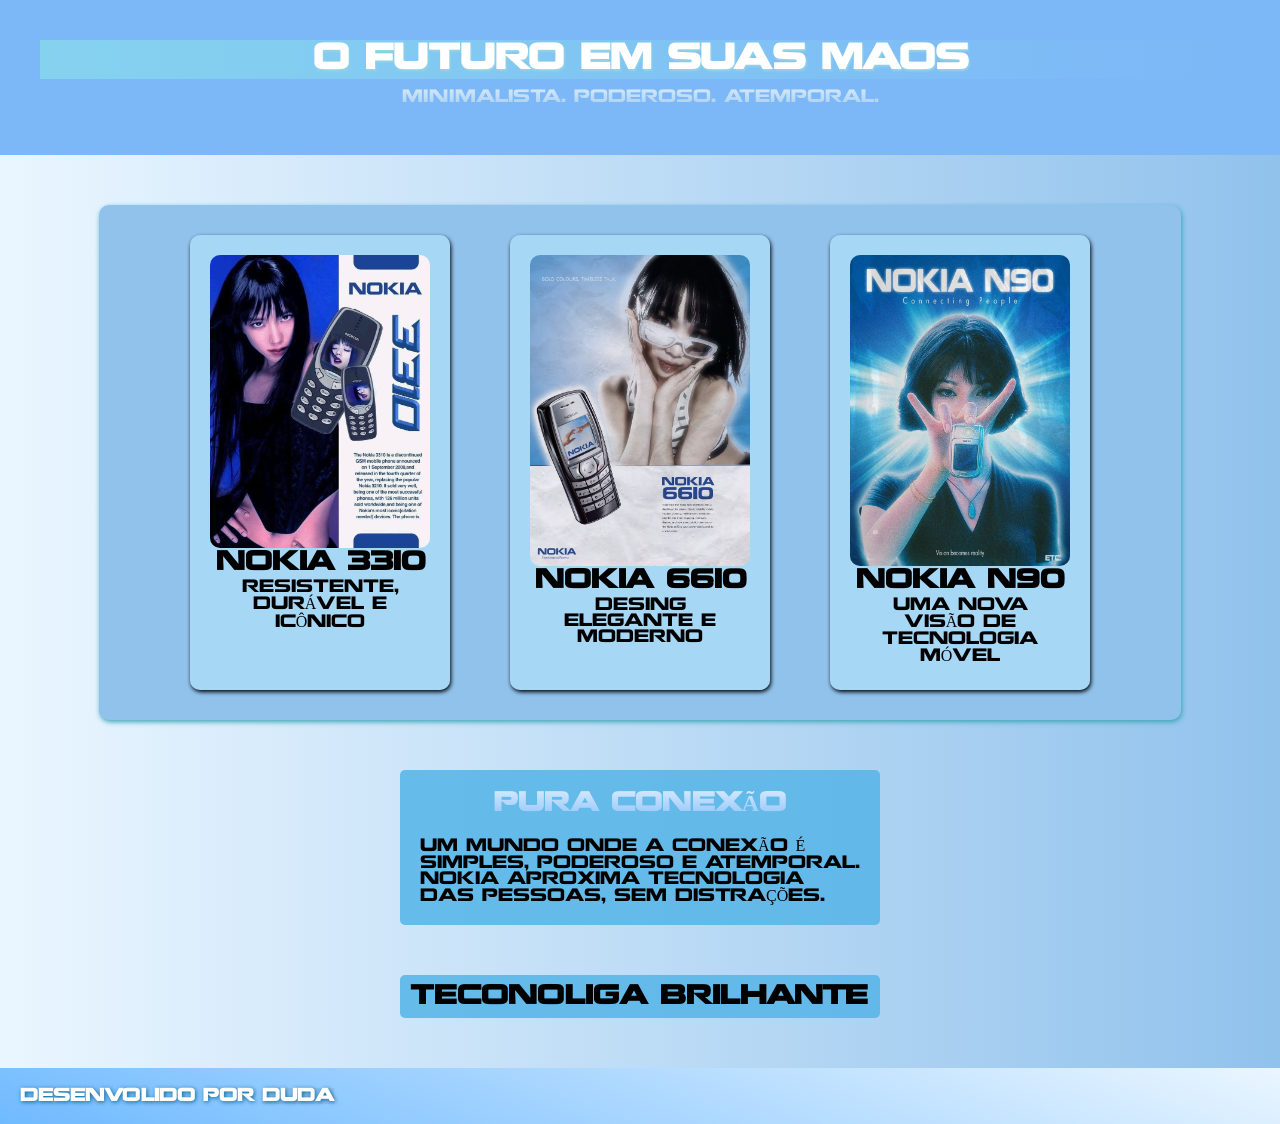
<file: index.html>
<!DOCTYPE html>
<html lang="pt-br">
<head>
    <meta charset="UTF-8">
    <meta name="viewport" content="width=device-width, initial-scale=1.0">
    <title>Nokia</title>
    <link rel="stylesheet" href="style.css">
</head>
<body>
    <header>
        <h1>O FUTURO EM SUAS MAOS</h1>
        <p>MINIMALISTA. PODEROSO. ATEMPORAL.</p>
    </header>

    <main>

        <article>
            <div class="card">
                <a href="nokia3310.html" target="_blank"><img src="imagens/nokia3310.jpeg" alt=""></a>

                <h2>NOKIA 3310</h2>

                <p>RESISTENTE, DURÁVEL E ICÔNICO

                </p>
            </div>

            <div class="card"><img src="imagens/nokia6610.jpeg" alt="">
                
                <h2>NOKIA 6610</h2>

                <p>DESING ELEGANTE E MODERNO</p>
            </div>

            <div class="card">
                <img src="imagens/nokian90.jpeg" alt="">

                <h2>NOKIA N90</h2>

                <p>UMA NOVA VISÃO DE TECNOLOGIA MÓVEL</p>
            </div>
        </article>

        <section id="secao1">
        <h2>PURA CONEXÃO</h2>
        <p>UM MUNDO ONDE A CONEXÃO É SIMPLES, PODEROSO E ATEMPORAL.
        NOKIA APROXIMA TECNOLOGIA DAS PESSOAS, SEM DISTRAÇÕES.
        </p>
        </section>


        <section id="secao2">

            <h2>TECONOLIGA BRILHANTE</h2>
            <p></p>
            

        </section>















    </main>

    <footer>
        <p>DESENVOLIDO POR <a href="https://github.com/Dudisdev" target="_blank">DUDA</a></p>
    </footer>
</body>
</html>
</file>
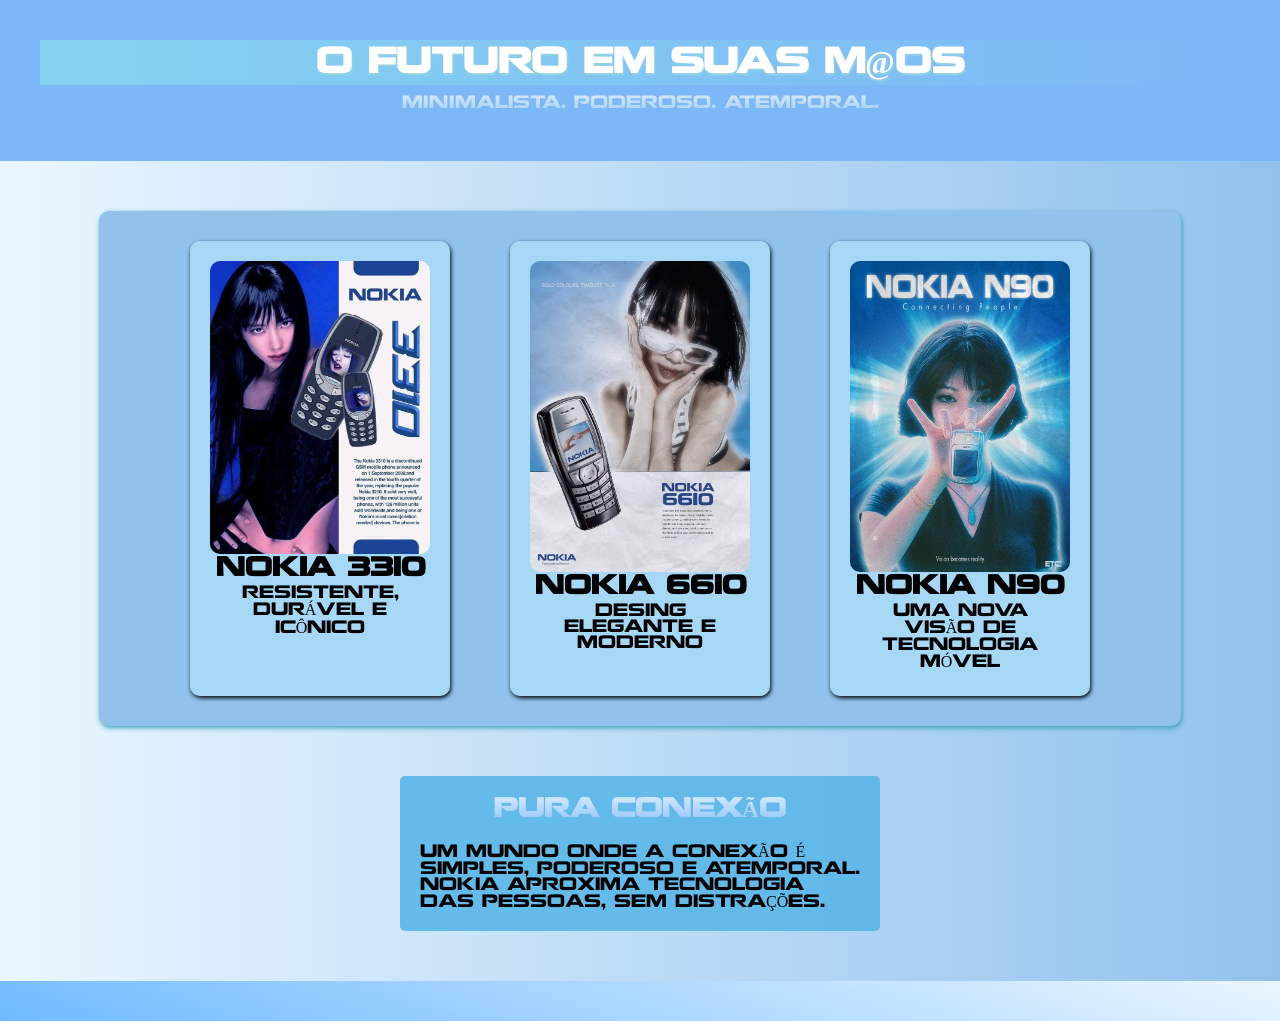
<file: cybecore.html>
<!DOCTYPE html>
<html lang="pt-br">
<head>
    <meta charset="UTF-8">
    <meta name="viewport" content="width=device-width, initial-scale=1.0">
    <title>Nokia</title>
    <link rel="stylesheet" href="style.css">
</head>
<body>
    <header>
        <h1>O FUTURO EM SUAS M@OS</h1>
        <p>MINIMALISTA. PODEROSO. ATEMPORAL.</p>
    </header>

    <main>

        <article>
            <div class="card">
                <img src="imagens/nokia3310.jpeg" alt="">

                <h2>NOKIA 3310</h2>

                <p>RESISTENTE, DURÁVEL E ICÔNICO

                </p>
            </div>

            <div class="card"><img src="imagens/nokia6610.jpeg" alt="">
                
                <h2>NOKIA 6610</h2>

                <p>DESING ELEGANTE E MODERNO</p>
            </div>

            <div class="card">
                <img src="imagens/nokian90.jpeg" alt="">

                <h2>NOKIA N90</h2>

                <p>UMA NOVA VISÃO DE TECNOLOGIA MÓVEL</p>
            </div>
        </article>

        <section id="secao1">
        <h2>PURA CONEXÃO</h2>
        <p>UM MUNDO ONDE A CONEXÃO É SIMPLES, PODEROSO E ATEMPORAL.
        NOKIA APROXIMA TECNOLOGIA DAS PESSOAS, SEM DISTRAÇÕES.
        </p>
        </section>


















    </main>

    <footer>

    </footer>
</body>
</html>
</file>
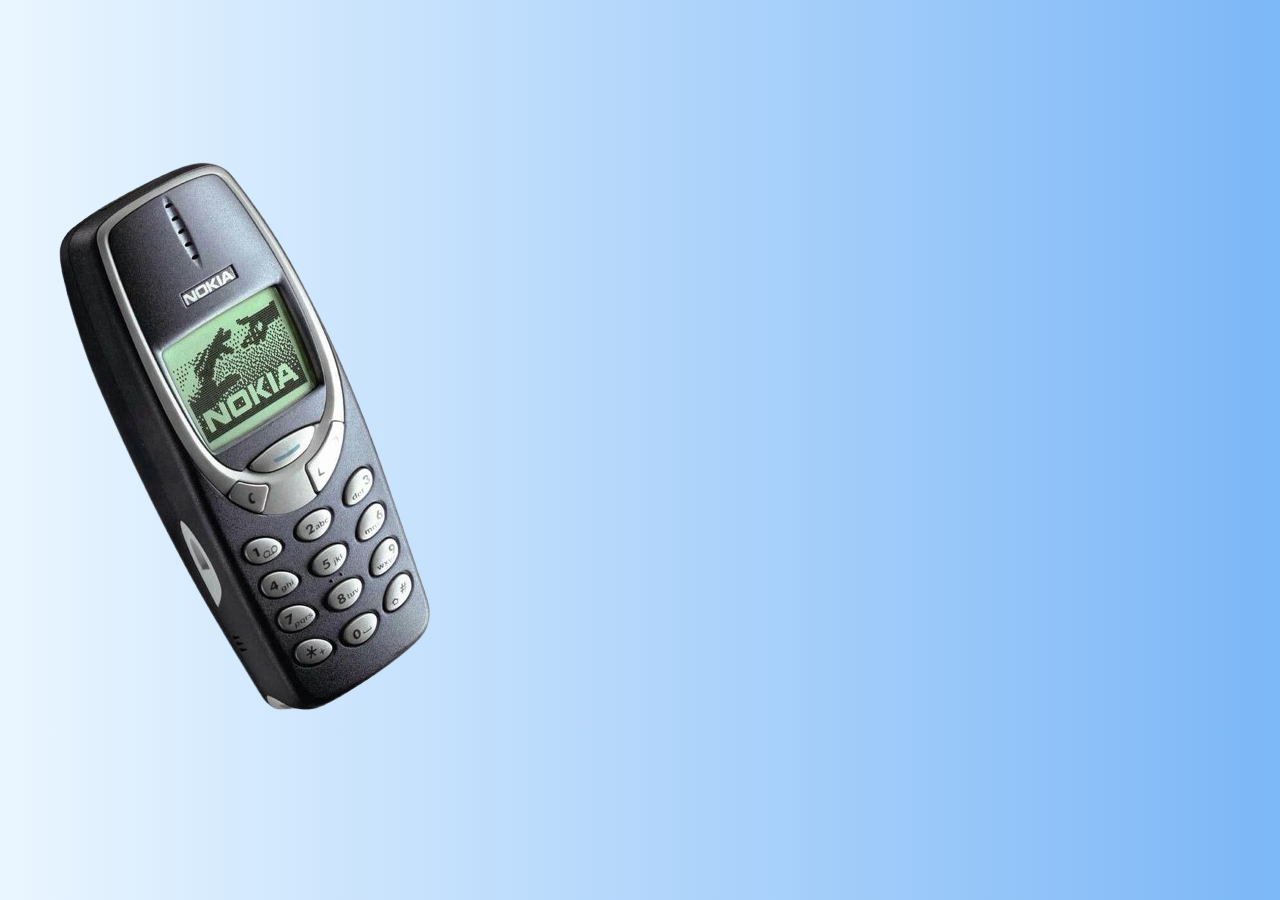
<file: nokia3310.html>
<!DOCTYPE html>
<html lang="pt-br">
<head>
    <meta charset="UTF-8">
    <meta name="viewport" content="width=device-width, initial-scale=1.0">
    <title>Nokia 3310</title>
    <link rel="stylesheet" href="nokia3310.css">
</head>
<body>
    
    <main>

        
    <img src="imagens/nokia3310_icone.png" alt="" id="icon">




    </main>

    <footer>

    </footer>
</body>
</html>
</file>
<file: style.css>
/* 
cor de fundo: #eaf6ff #d6ecff
cor do texto: #6fbaff #4da3ff
cor do footer:


*/

@font-face {
    font-family: 'Nokia';
    src: url('fontes/NokiaKokia.ttf') format(opentype);

  
}




:root {
    --cor0: #eaf6ff;
    --cor1: #91c2ec;
    --cor2: #6fbaff;
    --cor3: #4da3ff;
    --cor4: #72b3f8;
    --cor5: #7cb7f7;
    --fonte_nokia: 'Nokia', cursive;

}

* {
    margin: 0px;
    padding: 0px;
}

body {
    background-image: linear-gradient( to right, var(--cor0), var(--cor1));
    font-family: var(--fonte_nokia);
    overflow: scroll        ;
}

header {
    background-color: var(--cor5);
    padding: 40px;
}

header > h1 {
    text-align: center;
    color: white;
    padding: 4px;
    text-shadow: 1px 2px 2px rgb(149, 211, 228);
    background: linear-gradient( to right, rgb(133, 210, 239), transparent);
}

header > p {
    text-align: center;
    padding: 10px;
    background-image: linear-gradient(to bottom, var(--cor0), var(--cor1));
    -webkit-background-clip: text;
  -webkit-text-fill-color: transparent;
}

article {
    background-color: var(--cor1);
    border-radius: 10px;
    margin: 50px 99px;
    display: flex; /* deixa na horizontal */
    justify-content: center; /* centraliza os conteudos */
    gap: 60px; /* da espaço entre imagens */
    padding: 30px;
    box-shadow: 1px 2px 5px rgb(59, 165, 182);
}

.card {
    background-color: rgba(182, 232, 255, 0.573);
    border-radius: 10px;
    text-align: center;
    padding: 20px;
    width: 220px;
    box-shadow: 1px 2px 4px black;
    transition: 0.3s;
}

.card img {
    width: 100%;
    border-radius: 10px;
}

.card > p {
    padding: 5px;
}

.card:hover {
    background-color: #8bbff0;
    transform: translateY(-10px);
}

section {
    background-color: rgba(92, 184, 233, 0.918);
    padding: 10px;
    justify-content: center;
    margin: 50px 400px ;
    max-width: 400;
    border-radius: 5px;
    transition: 0.3s;
}


#secao1 h2 {
    text-align: center;
    padding: 10px;
    background-image: linear-gradient(to bottom, var(--cor0), var(--cor5));
    -webkit-background-clip: text;
  -webkit-text-fill-color: transparent;
  
}

#secao1 p {
    margin: 10px;
    
}






footer {
    background: linear-gradient(20deg, var(--cor2), var(--cor0));
    margin: 0px;
    justify-items: center;
    padding: 20px;
}

footer p {
    font-weight: bolder;
    color: white;
    text-shadow: 1px 1px 4px rgb(12, 103, 148);
}


footer a {
    text-decoration: none;
    font-weight: bolder;
    color: white;
    background-color: #8bbff0;
}


footer a:hover {
    color: var(--cor3);
}
</file>
<file: nokia3310.css>
@font-face {
    font-family: 'Nokia';
    src: url('fontes/NokiaKokia.ttf') format(opentype);

  
}



:root {
    --cor0: #eaf6ff;
    --cor1: #91c2ec;
    --cor2: #6fbaff;
    --cor3: #4da3ff;
    --cor4: #72b3f8;
    --cor5: #7cb7f7;
    --fonte_nokia: 'Nokia', cursive;

}


*{
    margin: 0px;
    padding: 0px;
}


body {
    background-image: linear-gradient(to right, var(--cor0), var(--cor5));
}


#icon {
    margin-top: 150px;
    margin-left: 20px;
}
</file>
